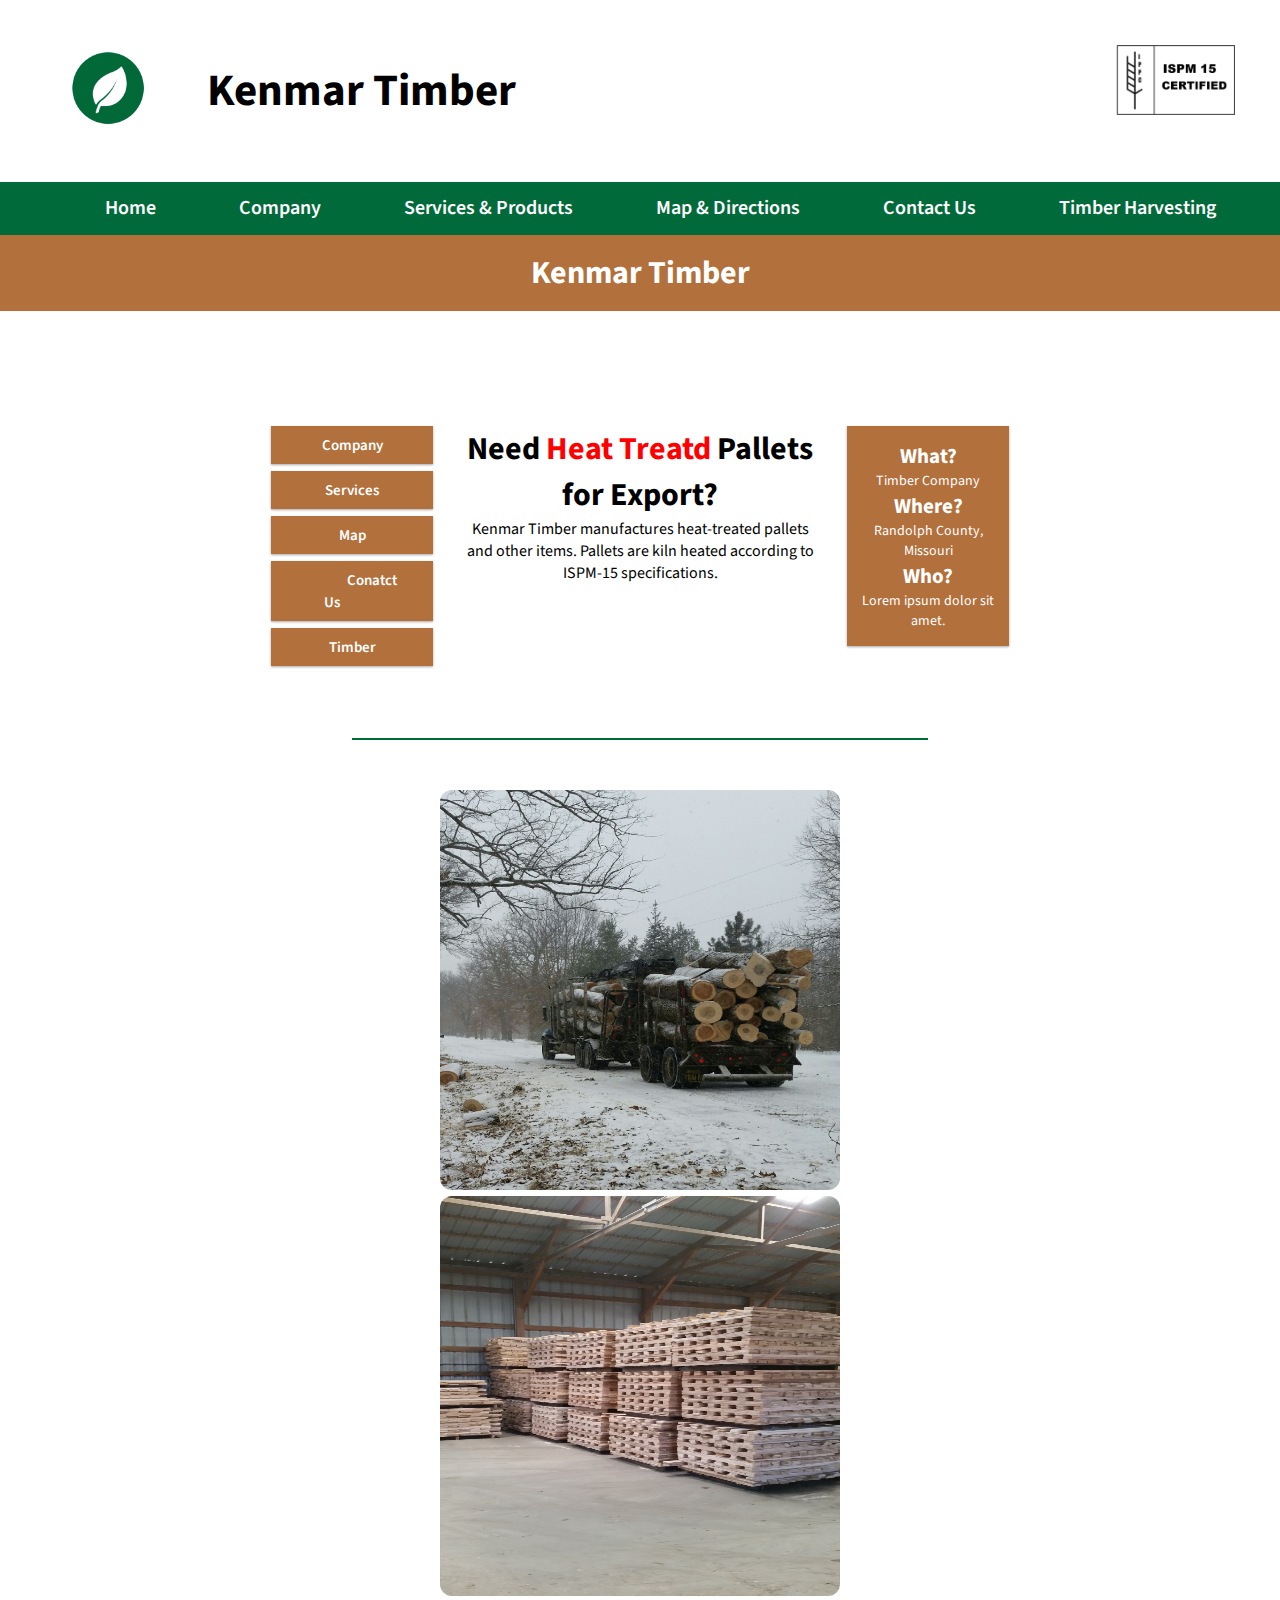
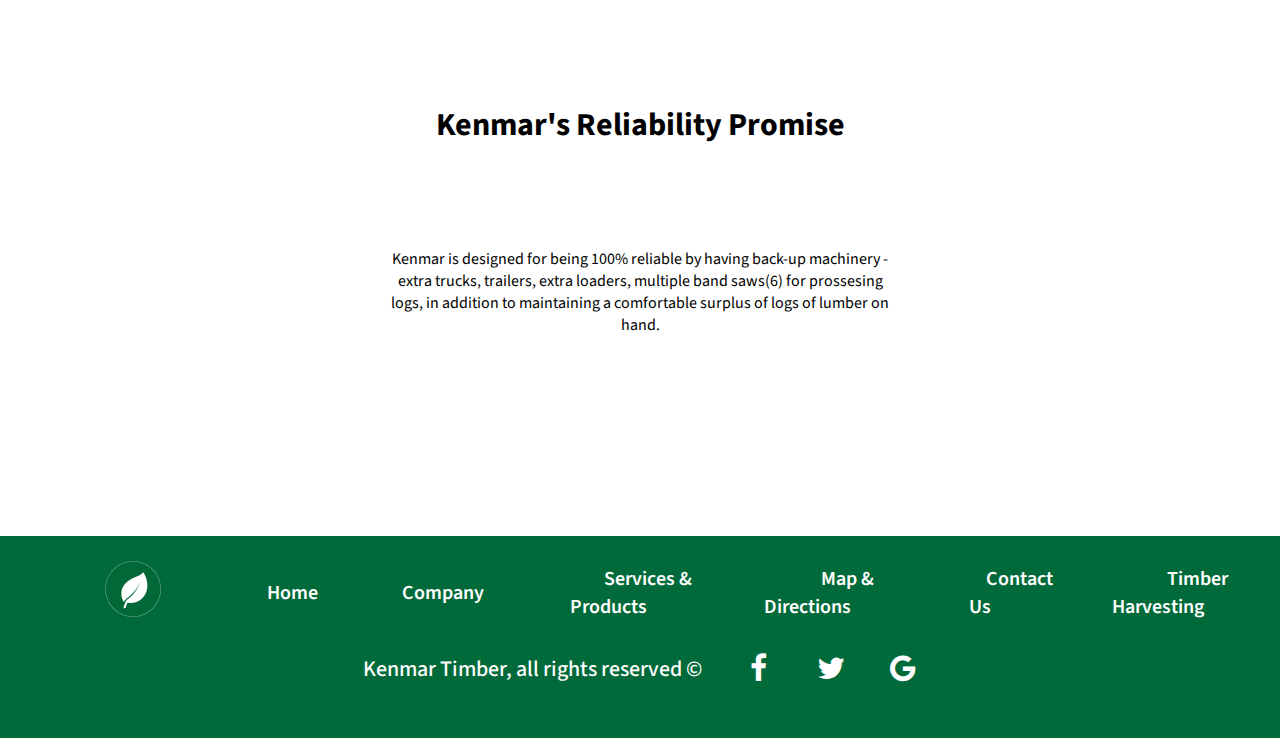
<file: index.html>
<!DOCTYPE html>
<html>
  <head>
    <title>Kenmar Timber</title>
    <meta name="viewport" content="width=device-width, initial-scale=1">
    <link href="https://fonts.googleapis.com/css?family=Source+Sans+Pro:400,600,700" rel="stylesheet">
    <link rel="stylesheet" href="https://cdnjs.cloudflare.com/ajax/libs/font-awesome/4.7.0/css/font-awesome.min.css">
    <link rel="stylesheet" href="css/style.css">
    <meta name="resource-type" content="document">
  <meta name="generator" content="Sausage Software HotDog Professional 6">
  <meta http-equiv="author" content="MLH Graphics">
  <meta http-equiv="description" content="Kenmar Timber manufactures heat-treated pallets and other items. Pallets are kiln heated according to ispm-15 specifications ">
  <meta http-equiv="keywords" content="pallets, timber, heat treat, ispm-15, export logging, lumber, dunnage, manufacturing, crates boxex, kiln, timber, missouri, pallets, timber, heat treat, ispm-15, export logging, lumber, dunnage, manufacturing, crates boxex, kiln, timber, missouri, Kenmar Timber">
  <meta http-equiv="distribution" content="Global">
  </head>
  <body>
    <div class="box" id="boxFTW">
      <div class="b b1"></div>
      <div class="b b2"></div>
      <div class="b b3"></div>
      <div class="b b4"></div>
    </div>
    <button onclick="topFunction()" id="myBtn" title="Go to top">Top</button>
    <div class="nav">
      <div class="top-bar">
        <table>
          <tr>
            <td><img id="leaf" src="images/leaf.png" alt="leaf"></td>
            <td><h1 id="kenmar123">Kenmar Timber</h1></td>
            <td><img id="ispm" src="images/ispm.jpg" alt=""></td>
          </tr>
        </table>
      </div>
      <ul>
        <li><a href="index.html">Home</a></li>
        <li><a href="company.html">Company</a></li>
        <li><a href="services.html">Services & Products</a></li>
        <li><a href="map.html">Map & Directions</a></li>
        <li><a href="contact.html">Contact Us</a></li>
        <li><a href="timber.html">Timber Harvesting</a></li>
      </ul>
    </div>
        <div class="header1">
         <h1>Kenmar Timber</h1>
        </div>
        <div class="center-10">
     <div class="spacer" id="a100px"></div>
     <div class="row">
       <div class="col-3 menu">
         <ul>
           <li><a href="company.html" style="text-decoration:none;color:#fff;font-size:15px;">Company</a></li>
           <li><a href="services.html" style="text-decoration:none;color:#fff;font-size:15px;">Services</a></li>
           <li><a href="map.html" style="text-decoration:none;color:#fff;font-size:15px;">Map</a></li>
           <li><a href="contact.html" style="text-decoration:none;color:#fff;font-size:15px;">Conatct Us</a></li>
           <li><a href="timber.html" style="text-decoration:none;color:#fff;font-size:15px;">Timber</a></li>
         </ul>
        </div>
       <div class="col-6">
         <h1><a style="text-decoration:none; color:#000;" href="services.html">Need <span style="color:red">Heat Treatd</span> Pallets for Export?</a></h1>
         <p>Kenmar Timber manufactures heat-treated pallets and other items. Pallets are kiln heated according to ISPM-15 specifications.</p>
       </div>
       <div class="col-3 right">
        <div class="aside">
           <h2>What?</h2>
           <p>Timber Company</p>
           <h2>Where?</h2>
           <p>Randolph County, Missouri</p>
           <h2>Who?</h2>
           <p>Lorem ipsum dolor sit amet.</p>
        </div>
       </div>
     </div>
     <div class="spacer" id="a50px"></div>
     <div class="green-line"></div>
     <div class="spacer" id="a50px"></div>
     <img style="height:400px;width:400px;border-radius:3%;" src="images/G4.JPG" alt="truck">
          <img style="height:400px;width:400px;border-radius:3%;"src="images/20150126_155412.jpg" alt="pallets">
   </div>
     <div class="center">
       <div class="spacer" id="100px"></div>
       <h1>Kenmar's Reliability Promise</h1>
       <div class="spacer" id="100px"></div>
       <center><p style="width:500px">Kenmar is designed for being 100% reliable by having back-up machinery - extra trucks, trailers, extra loaders, multiple band saws(6) for prossesing
         logs, in addition to maintaining a comfortable surplus of logs of lumber on hand.<p></center>
     </div>
     <div class="spacer" id="a200px"></div>
     <div class="footer" id="footer">
       <ul>
        <table>
         <tr>
         <td><li><a href="index.html"><img width="100px" height="100px" src="images/leaf.png" alt="leaf"></a></li></td>
         <td><li><a href="index.html">Home</a></li></td>
         <td><li><a href="company.html">Company</a></li></td>
         <td><li><a href="services.html">Services & Products</a></li></td>
         <td><li><a href="map.html">Map & Directions</a></li></td>
         <td><li><a href="contact.html">Contact Us</a></li></td>
         <td><li><a href="timber.html">Timber Harvesting</a></li></td>
         </tr>
        </table>
       </ul>
       <center><table class="social-icons">
         <tr>
          <td><h1 class="footer-text">Kenmar Timber, all rights reserved ©</h1></td>
          <td><a href="#" class="fa fa-facebook"></a></td>
          <td><a href="#" class="fa fa-twitter"></a></td>
          <td><a href="#" class="fa fa-google"></a></td>
         </tr>
      </table></center>
      <div class="spacer" id="a50px"></div>
     </div>
    <script src="js/main.js"></script>
  </body>
</html>
</file>
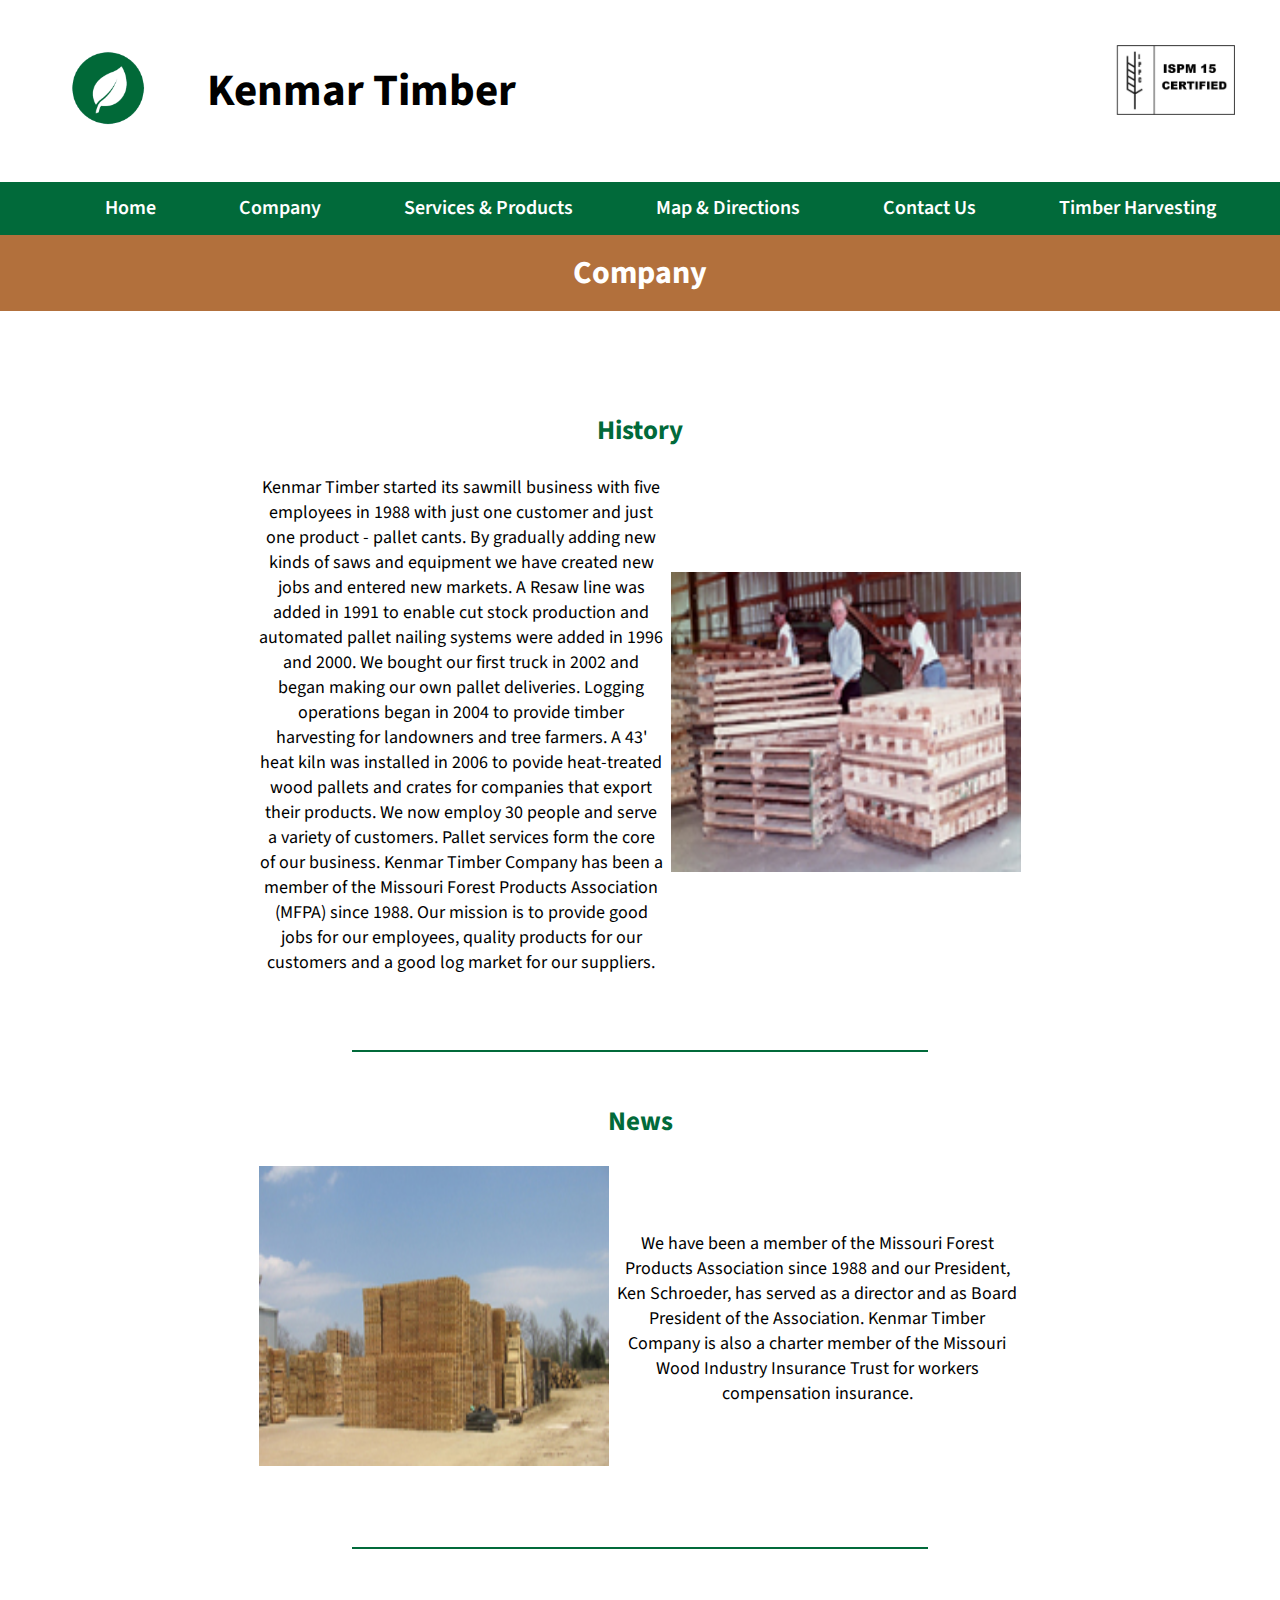
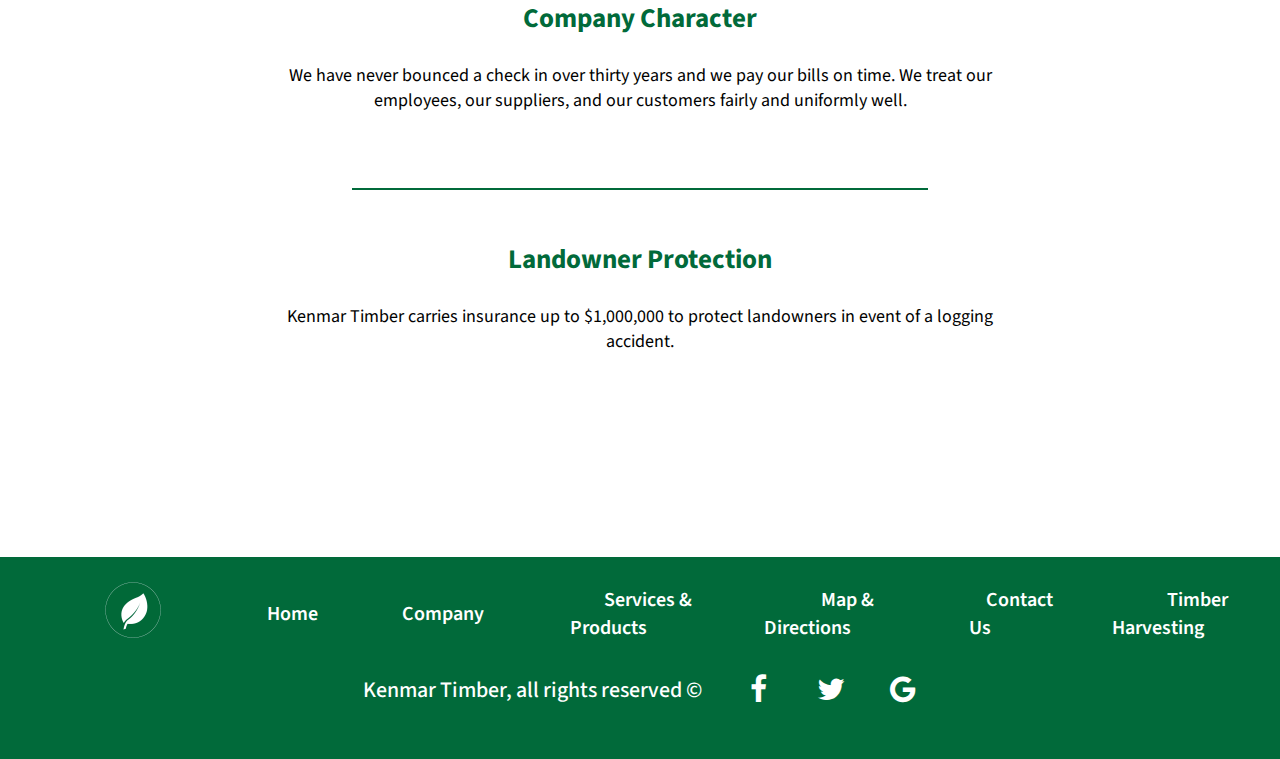
<file: company.html>
<!DOCTYPE html>
<html>
  <head>
    <title>Kenmar Timber</title>
    <link href="https://fonts.googleapis.com/css?family=Source+Sans+Pro:400,600,700" rel="stylesheet">
    <link rel="stylesheet" href="https://cdnjs.cloudflare.com/ajax/libs/font-awesome/4.7.0/css/font-awesome.min.css">
    <link rel="stylesheet" href="css/style.css">
  </head>
  <body>
    <div class="box" id="boxFTW">
      <div class="b b1"></div>
      <div class="b b2"></div>
      <div class="b b3"></div>
      <div class="b b4"></div>
    </div>
    <button onclick="topFunction()" id="myBtn" title="Go to top">Top</button>
    <div class="nav">
      <div class="top-bar">
        <table>
          <tr>
            <td><img id="leaf" src="images/leaf.png" alt="man"></td>
            <td><h1 id="kenmar123">Kenmar Timber</h1></td>
            <td><img id="ispm" src="images/ispm.jpg" alt=""></td>
          </tr>
        </table>
      </div>
      <ul>
        <li><a href="index.html">Home</a></li>
        <li><a href="company.html">Company</a></li>
        <li><a href="services.html">Services & Products</a></li>
        <li><a href="map.html">Map & Directions</a></li>
        <li><a href="contact.html">Contact Us</a></li>
        <li><a href="timber.html">Timber Harvesting</a></li>
      </ul>
    </div>
      <div class="header1">
       <h1>Company</h1>
      </div>
    <div class="spacer" id="a100px"></div>
    <div class="center-10">
    <div class="tables">
     <h1 class="header">History</h1>
     <br>
      <table>
        <tr>
          <td><p id="lorem">
            Kenmar Timber started its sawmill business with five employees in 1988 with just one customer and just one product - pallet cants. By gradually adding new kinds of saws and equipment we have created new jobs and entered new markets. A Resaw line was added in 1991 to enable cut stock production and automated pallet nailing systems were added in 1996 and 2000. We bought our first truck in 2002 and began making our own pallet deliveries. Logging operations began in 2004 to provide timber harvesting for landowners and tree farmers. A 43' heat kiln was installed in 2006 to povide heat-treated wood pallets and crates for companies that export their products. We now employ 30 people and serve a variety of customers. Pallet services form the core of our business.
            Kenmar Timber Company has been a member of the Missouri Forest Products Association (MFPA) since 1988. Our mission is to provide good jobs for our employees, quality products for our customers and a good log market for our suppliers.
          </p></td>
          <td>
          <td><img src="images/G8.jpg" alt="Forest" class="side-img"></td>
        </tr>
      </table>
      <br>
      <div class="spacer" id="a50px"></div>
      <div class="green-line"></div>
      <div class="spacer" id="a50px"></div>
      <h1 class="header">News</h1>
      <br>
      <table>
        <tr>
          <td><img src="images/G9.jpg" alt="Forest" class="side-img"></td>
          <td><p id="lorem">
            We have been a member of the Missouri Forest Products Association since 1988 and our President, Ken Schroeder, has served as a director and as Board President of the Association. Kenmar Timber Company is also a charter member of the Missouri Wood Industry Insurance Trust for workers compensation insurance.
          </p></td>
        </tr>
      </table>
      <br>
      <div class="spacer" id="a50px"></div>
      <div class="green-line"></div>
      <div class="spacer" id="a50px"></div>
      <h1 class="header">Company Character</h1>
      <br>
      <table>
        <tr>
          <td>
            <p id="lorem">We have never bounced a check in over thirty years and we pay our bills on time. We treat our employees, our suppliers, and our customers
              fairly and uniformly well.</p>
          </td>
        </tr>
      </table>
      <br>
      <div class="spacer" id="a50px"></div>
      <div class="green-line"></div>
      <div class="spacer" id="a50px"></div>
      <h1 class="header">Landowner Protection</h1>
      <br>
      <table>
        <tr>
          <td>
            <center><p id="lorem">Kenmar Timber carries insurance up to $1,000,000 to protect landowners in event of a logging accident.</p></center>
          </td>
        </tr>
      </table>
    </div>
  </div>
    <div class="spacer" id="a200px"></div>
    <div class="footer" id="footer">
      <ul>
       <table>
        <tr>
        <td><li><a href="index.html"><img width="100px" height="100px" src="images/leaf.png" alt="leaf"></a></li></td>
        <td><li><a href="index.html">Home</a></li></td>
        <td><li><a href="company.html">Company</a></li></td>
        <td><li><a href="services.html">Services & Products</a></li></td>
        <td><li><a href="map.html">Map & Directions</a></li></td>
        <td><li><a href="contact.html">Contact Us</a></li></td>
        <td><li><a href="timber.html">Timber Harvesting</a></li></td>
        </tr>
       </table>
      </ul>
      <center><table class="social-icons">
        <tr>
         <td><h1 class="footer-text">Kenmar Timber, all rights reserved ©</h1></td>
         <td><a href="#" class="fa fa-facebook"></a></td>
         <td><a href="#" class="fa fa-twitter"></a></td>
         <td><a href="#" class="fa fa-google"></a></td>
        </tr>
     </table></center>
     <div class="spacer" id="a50px"></div>
    </div>
        <script src="js/main.js"></script>
  </body>
</html>
</file>
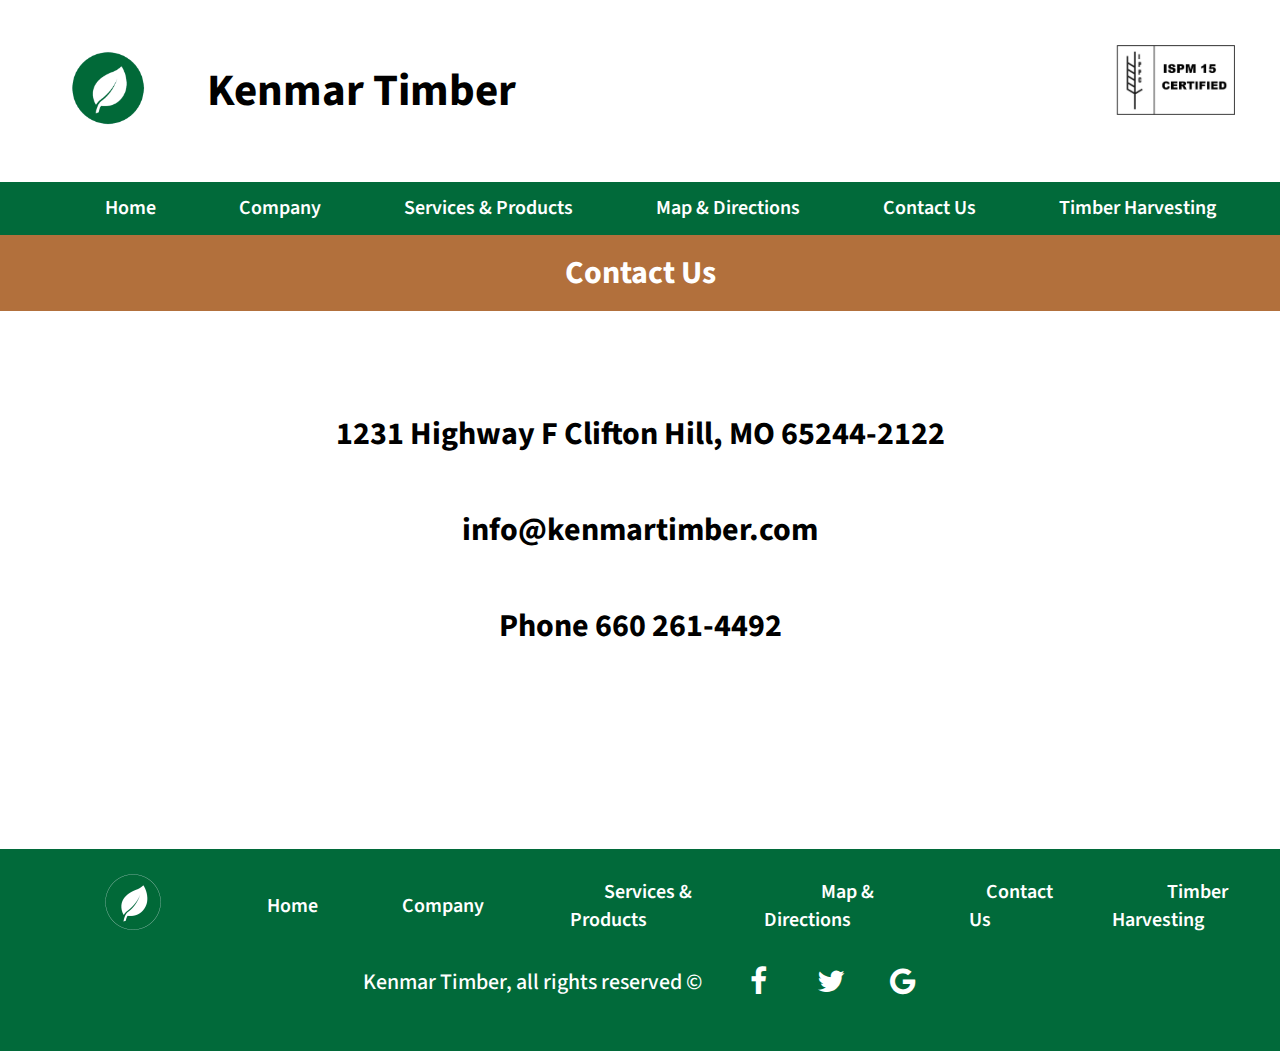
<file: contact.html>
<!DOCTYPE html>
<html>
  <head>
    <title>Kenmar Timber</title>
    <link href="https://fonts.googleapis.com/css?family=Source+Sans+Pro:400,600,700" rel="stylesheet">
    <link rel="stylesheet" href="https://cdnjs.cloudflare.com/ajax/libs/font-awesome/4.7.0/css/font-awesome.min.css">
    <link rel="stylesheet" href="css/style.css">
  </head>
  <body>
    <div class="box" id="boxFTW">
      <div class="b b1"></div>
      <div class="b b2"></div>
      <div class="b b3"></div>
      <div class="b b4"></div>
    </div>
    <button onclick="topFunction()" id="myBtn" title="Go to top">Top</button>
    <div class="nav">
      <div class="top-bar">
        <table>
          <tr>
            <td><img id="leaf" src="images/leaf.png" alt="man"></td>
            <td><h1 id="kenmar123">Kenmar Timber</h1></td>
            <td><img id="ispm" src="images/ispm.jpg" alt=""></td>
          </tr>
        </table>
      </div>
      <ul>
        <li><a href="index.html">Home</a></li>
        <li><a href="company.html">Company</a></li>
        <li><a href="services.html">Services & Products</a></li>
        <li><a href="map.html">Map & Directions</a></li>
        <li><a href="contact.html">Contact Us</a></li>
        <li><a href="timber.html">Timber Harvesting</a></li>
      </ul>
    </div>
      <div class="header1">
       <h1>Contact Us</h1>
      </div>
      <div class="center-10">
    <div class="spacer" id="a50px"></div>
      </div>
    <div class="tables">
        <div class="spacer" id="a50px"></div>
        <h1 class="mail">1231 Highway F Clifton Hill, MO 65244-2122</h1>
        <div class="spacer" id="a50px"></div>
        <h1 class="mail"><a href="mailto:info@kenmartimber.com">info@kenmartimber.com</a></h1>
        <div class="spacer" id="a50px"></div>
        <h1 class="mail">Phone 660 261-4492</h1>
    </div>
    <div class="spacer" id="a200px"></div>
    <div class="footer" id="footer">
      <ul>
       <table>
        <tr>
        <td><li><a href="index.html"><img width="100px" height="100px" src="images/leaf.png" alt="leaf"></a></li></td>
        <td><li><a href="index.html">Home</a></li></td>
        <td><li><a href="company.html">Company</a></li></td>
        <td><li><a href="services.html">Services & Products</a></li></td>
        <td><li><a href="map.html">Map & Directions</a></li></td>
        <td><li><a href="contact.html">Contact Us</a></li></td>
        <td><li><a href="timber.html">Timber Harvesting</a></li></td>
        </tr>
       </table>
      </ul>
      <center><table class="social-icons">
        <tr>
         <td><h1 class="footer-text">Kenmar Timber, all rights reserved ©</h1></td>
         <td><a href="#" class="fa fa-facebook"></a></td>
         <td><a href="#" class="fa fa-twitter"></a></td>
         <td><a href="#" class="fa fa-google"></a></td>
        </tr>
     </table></center>
     <div class="spacer" id="a50px"></div>
    </div>
        <script src="js/main.js"></script>
  </body>
</html>
</file>
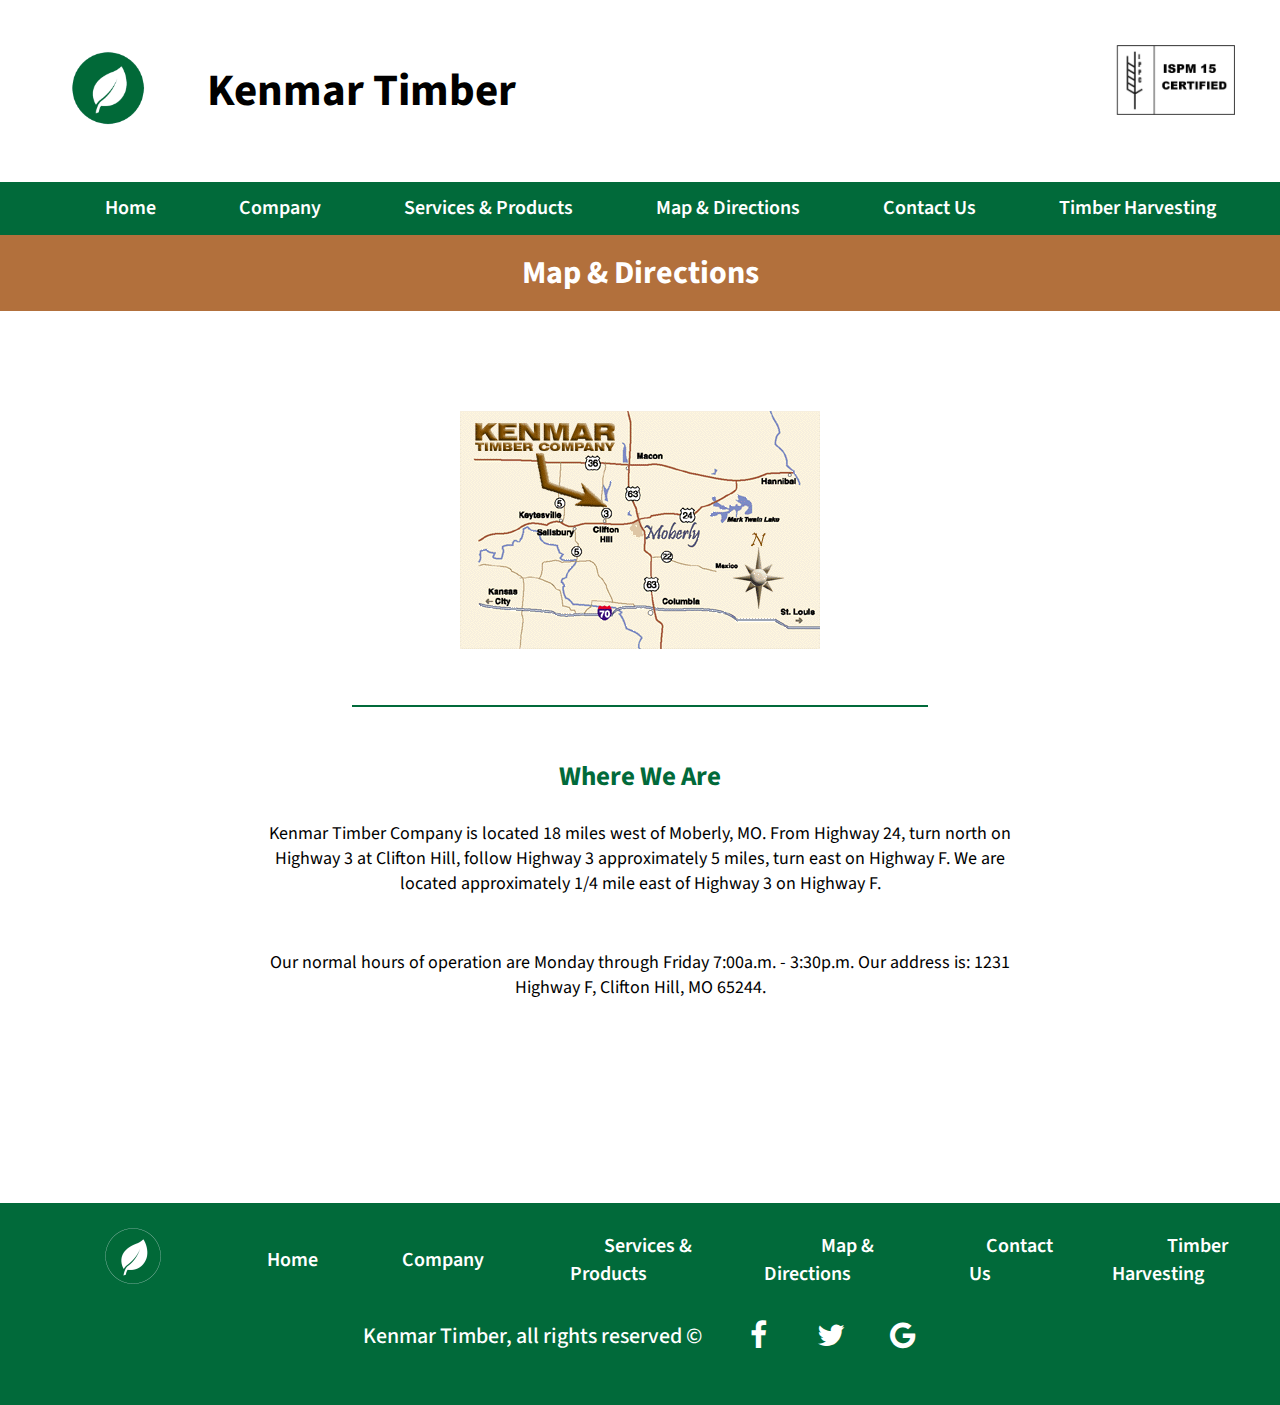
<file: map.html>
<!DOCTYPE html>
<html>
  <head>
    <title>Kenmar Timber</title>
    <link href="https://fonts.googleapis.com/css?family=Source+Sans+Pro:400,600,700" rel="stylesheet">
    <link rel="stylesheet" href="https://cdnjs.cloudflare.com/ajax/libs/font-awesome/4.7.0/css/font-awesome.min.css">
    <link rel="stylesheet" href="css/style.css">
  </head>
  <body>
    <div class="box" id="boxFTW">
      <div class="b b1"></div>
      <div class="b b2"></div>
      <div class="b b3"></div>
      <div class="b b4"></div>
    </div>
    <button onclick="topFunction()" id="myBtn" title="Go to top">Top</button>
    <!--//////////////////////////////////////////////
                            MENU
        //////////////////////////////////////////////-->
    <div class="nav">
      <div class="top-bar">
        <table>
          <tr>
            <td><img id="leaf" src="images/leaf.png" alt="man"></td>
            <td><h1 id="kenmar123">Kenmar Timber</h1></td>
            <td><img id="ispm" src="images/ispm.jpg" alt=""></td>
          </tr>
        </table>
      </div>
      <ul>
        <li><a href="index.html">Home</a></li>
        <li><a href="company.html">Company</a></li>
        <li><a href="services.html">Services & Products</a></li>
        <li><a href="map.html">Map & Directions</a></li>
        <li><a href="contact.html">Contact Us</a></li>
        <li><a href="timber.html">Timber Harvesting</a></li>
      </ul>
    </div>
    <!--/////////////////////////////////////
                    END MENU
        /////////////////////////////////////
      -->
      <div class="header1">
       <h1>Map & Directions</h1>
      </div>
    <div class="spacer" id="a100px"></div>
    <div class="center-10">
    <img src="images/G10.gif" alt="map">
    <div class="tables">
      <div class="spacer" id="a50px"></div>
      <div class="green-line"></div>
      <div class="spacer" id="a50px"></div>
     <h1 class="header">Where We Are</h1>
     <br>
      <table>
        <tr>
          <td>
            <p id="lorem">
              Kenmar Timber Company is located 18 miles west of Moberly, MO. From Highway 24, turn north on Highway 3 at Clifton Hill, follow Highway 3 approximately 5 miles, turn east on Highway F. We are located approximately 1/4 mile east of Highway 3 on Highway F.
            </p>
            <div class="spacer" id="a50px"></div>
          </td>
        </tr>
        <tr>
          <td><p id="lorem">
            Our normal hours of operation are Monday through Friday 7:00a.m. - 3:30p.m. Our address is: 1231 Highway F, Clifton Hill, MO 65244.
          </p></td>
        </tr>
      </table>
    </div>
  </div>
    <div class="spacer" id="a200px"></div>
    <!--//////////////////////////////
                      FOOTER
        //////////////////////////////
      -->
    <div class="footer" id="footer">
      <ul>
       <table>
        <tr>
        <td><li><a href="index.html"><img width="100px" height="100px" src="images/leaf.png" alt="leaf"></a></li></td>
        <td><li><a href="index.html">Home</a></li></td>
        <td><li><a href="company.html">Company</a></li></td>
        <td><li><a href="services.html">Services & Products</a></li></td>
        <td><li><a href="map.html">Map & Directions</a></li></td>
        <td><li><a href="contact.html">Contact Us</a></li></td>
        <td><li><a href="timber.html">Timber Harvesting</li></td>
        </tr>
       </table>
      </ul>
      <center><table class="social-icons">
        <tr>
         <td><h1 class="footer-text">Kenmar Timber, all rights reserved ©</h1></td>
         <td><a href="#" class="fa fa-facebook"></a></td>
         <td><a href="#" class="fa fa-twitter"></a></td>
         <td><a href="#" class="fa fa-google"></a></td>
        </tr>
     </table></center>
     <div class="spacer" id="a50px"></div>
    </div>
    <script src="js/main.js"></script>
  </body>
</html>
</file>
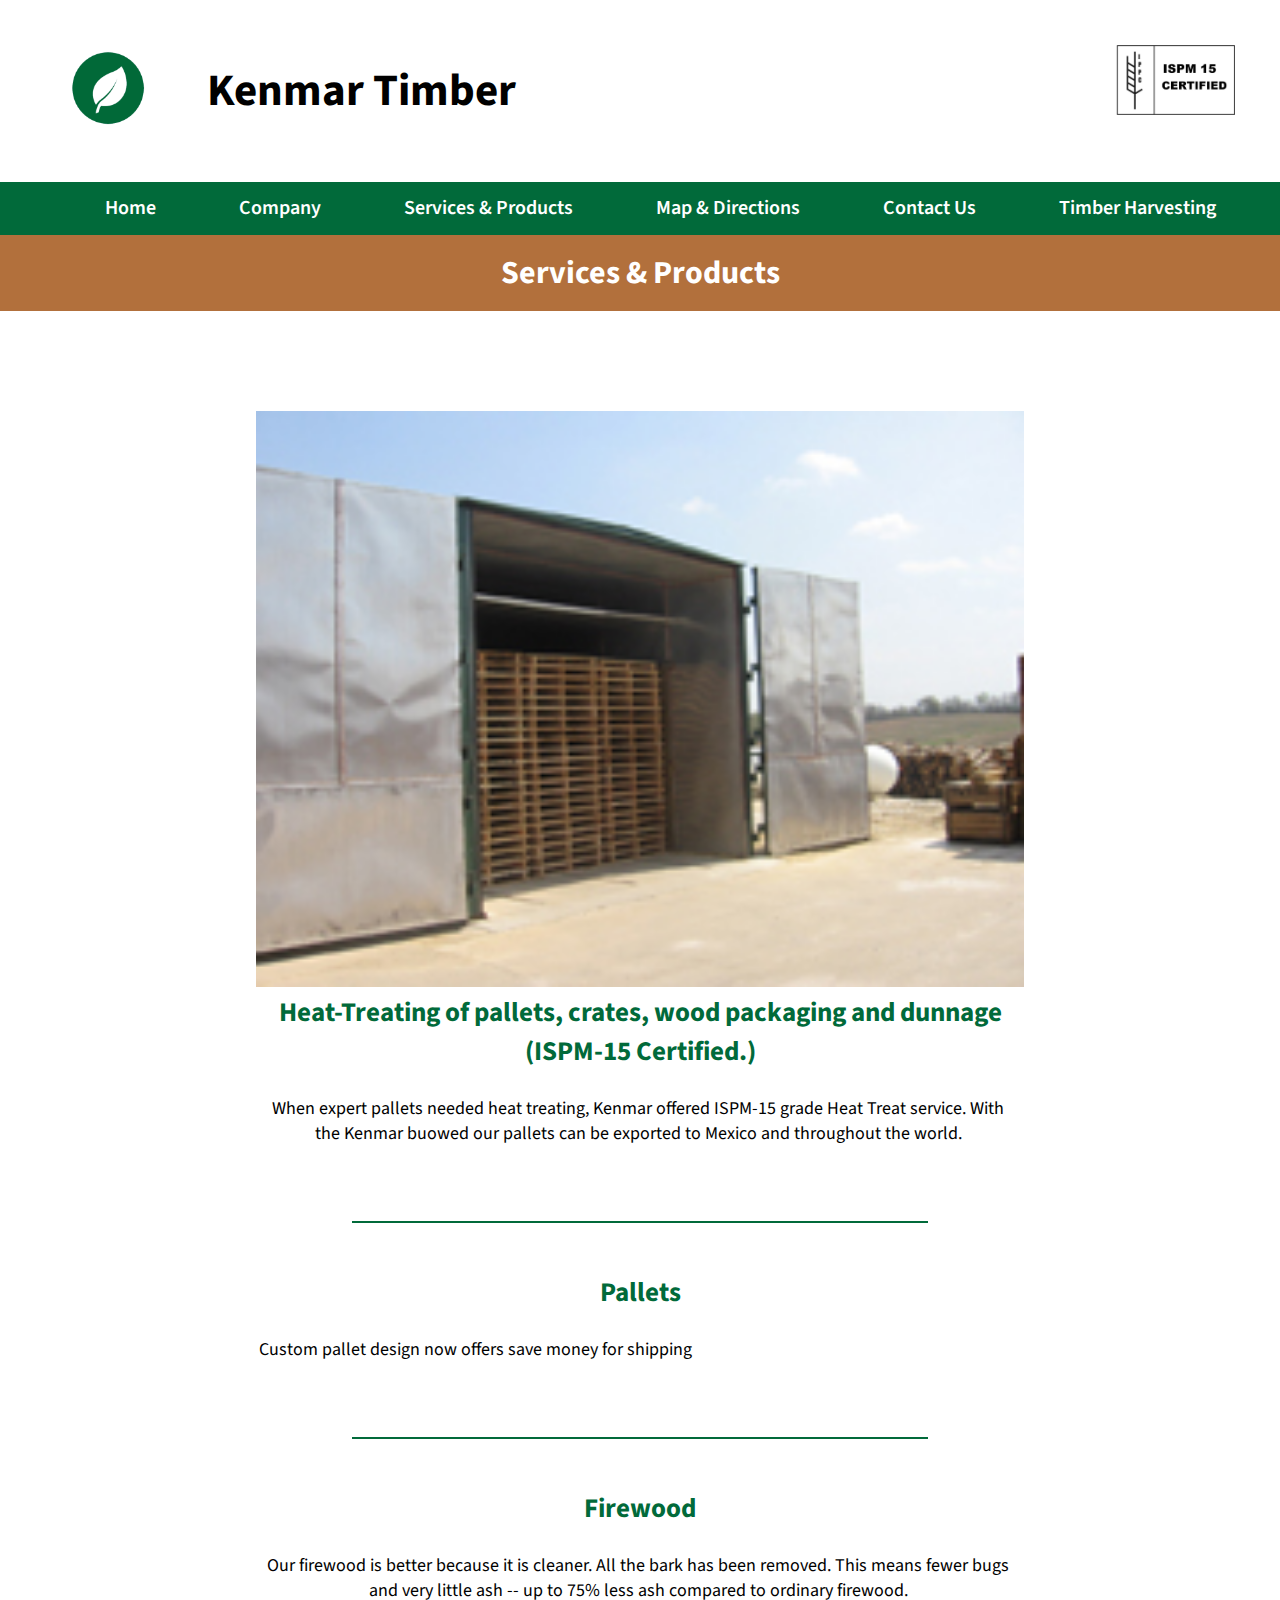
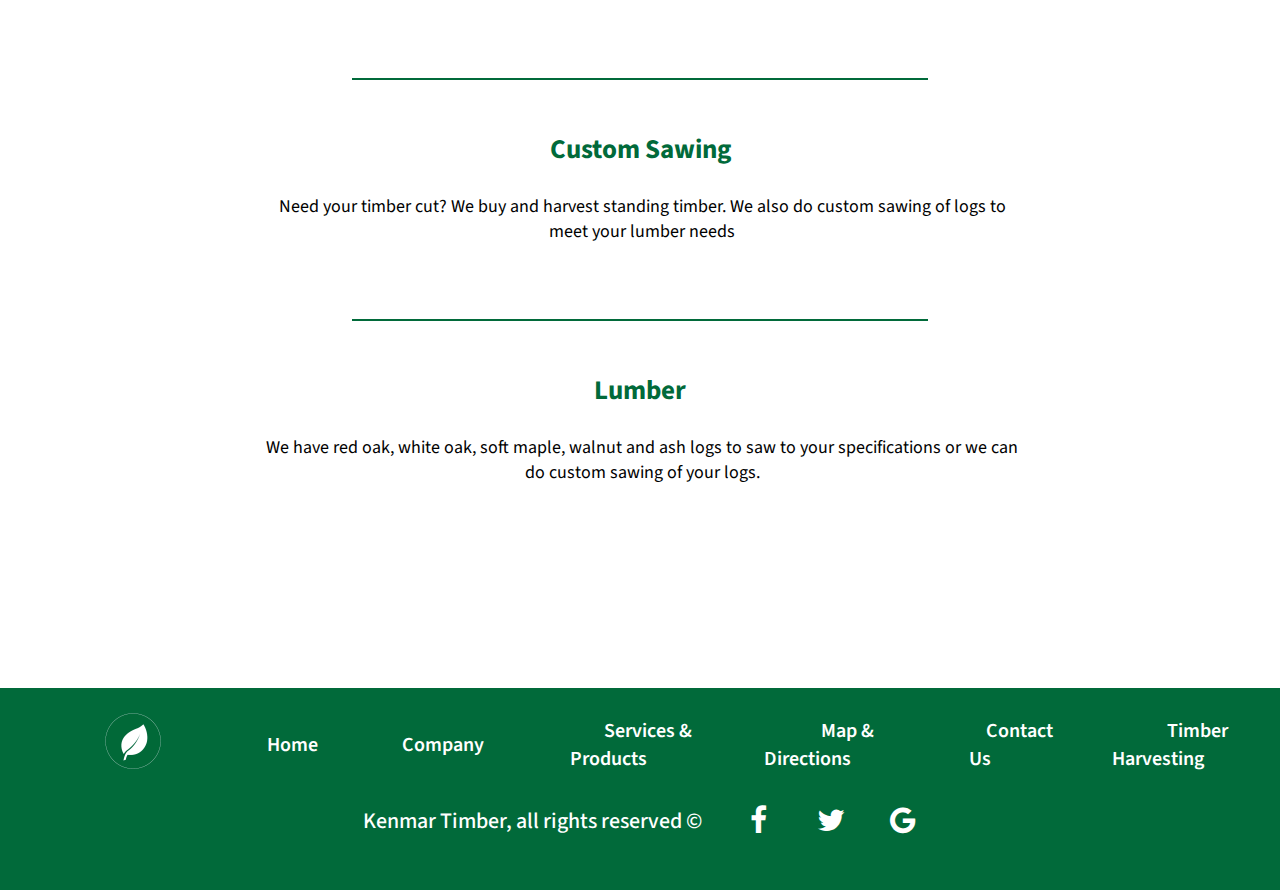
<file: services.html>
<!DOCTYPE html>
<html>
  <head>
    <title>Kenmar Timber</title>
    <link href="https://fonts.googleapis.com/css?family=Source+Sans+Pro:400,600,700" rel="stylesheet">
    <link rel="stylesheet" href="https://cdnjs.cloudflare.com/ajax/libs/font-awesome/4.7.0/css/font-awesome.min.css">
    <link rel="stylesheet" href="css/style.css">
  </head>
  <body>
    <div class="box" id="boxFTW">
      <div class="b b1"></div>
      <div class="b b2"></div>
      <div class="b b3"></div>
      <div class="b b4"></div>
    </div>
    <button onclick="topFunction()" id="myBtn" title="Go to top">Top</button>
    <div class="nav">
      <div class="top-bar">
        <table>
          <tr>
            <td><img id="leaf" src="images/leaf.png" alt="man"></td>
            <td><h1 id="kenmar123">Kenmar Timber</h1></td>
            <td><img id="ispm" src="images/ispm.jpg" alt=""></td>
          </tr>
        </table>
      </div>
      <ul>
        <li><a href="index.html">Home</a></li>
        <li><a href="company.html">Company</a></li>
        <li><a href="services.html">Services & Products</a></li>
        <li><a href="map.html">Map & Directions</a></li>
        <li><a href="contact.html">Contact Us</a></li>
        <li><a href="timber.html">Timber Harvesting</a></li>
      </ul>
    </div>
      <div class="header1">
       <h1>Services & Products</h1>
      </div>
    <div class="spacer" id="a100px"></div>
    <div class="center-10">
    <div class="row">
        <img src="images/G5.jpg" alt="Snow" style="width:100%">
    </div>
    <div class="tables">
     <h1 class="header">Heat-Treating of pallets, crates, wood packaging and dunnage (ISPM-15 Certified.)</h1>
     <br>
      <table>
        <tr>
          <td>
            <p id="lorem">When expert pallets needed heat treating, Kenmar offered ISPM-15 grade Heat Treat service. With
            the Kenmar buowed our pallets can be exported to Mexico and throughout the world.</p>
          </td>
          <td></td>
        </tr>
      </table>
      <br>
      <div class="spacer" id="a50px"></div>
      <div class="green-line"></div>
      <div class="spacer" id="a50px"></div>
      <h1 class="header">Pallets</h1>
      <br>
      <table>
        <tr>
          <Center><td><p id="lorem">
            Custom pallet design now offers save money for shipping
          </p></td><Center>
        </tr>
      </table>
      <br><div class="spacer" id="a50px"></div>
      <div class="green-line"></div>
      <div class="spacer" id="a50px"></div>
      <h1 class="header">Firewood</h1>
      <br>
      <table>
        <tr>
          <td><p id="lorem">
            Our firewood is better because it is cleaner. All the bark has been removed. This means fewer bugs and very little ash -- up to 75% less ash compared to ordinary firewood.
          </p></td>
          <td></td>
        </tr>
      </table>
      <br>
      <div class="spacer" id="a50px"></div>
      <div class="green-line"></div>
      <div class="spacer" id="a50px"></div>
      <h1 class="header">Custom Sawing </h1>
      <br>
      <table>
        <tr>
          <td></td>
          <td><p id="lorem">
            Need your timber cut? We buy and harvest standing timber. We also do custom sawing of logs to meet your lumber needs
          </p></td>
        </tr>
      </table>
      <br>
      <div class="spacer" id="a50px"></div>
      <div class="green-line"></div>
      <div class="spacer" id="a50px"></div>
      <h1 class="header">Lumber</h1>
      <br>
      <table>
        <tr>
          <td></td>
          <td><p id="lorem">
            We have red oak, white oak, soft maple, walnut and ash logs to saw to your specifications or we can do custom sawing of your logs.
          </p></td>
        </tr>
      </table>
    </div>
  </div>
    <div class="spacer" id="a200px"></div>
    <div class="footer" id="footer">
      <ul>
       <table>
        <tr>
        <td><li><a href="index.html"><img width="100px" height="100px" src="images/leaf.png" alt="leaf"></a></li></td>
        <td><li><a href="index.html">Home</a></li></td>
        <td><li><a href="company.html">Company</a></li></td>
        <td><li><a href="services.html">Services & Products</a></li></td>
        <td><li><a href="map.html">Map & Directions</a></li></td>
        <td><li><a href="contact.html">Contact Us</a></li></td>
        <td><li><a href="timber.html">Timber Harvesting</a></li></td>
        </tr>
       </table>
      </ul>
      <center><table class="social-icons">
        <tr>
         <td><h1 class="footer-text">Kenmar Timber, all rights reserved ©</h1></td>
         <td><a href="#" class="fa fa-facebook"></a></td>
         <td><a href="#" class="fa fa-twitter"></a></td>
         <td><a href="#" class="fa fa-google"></a></td>
        </tr>
     </table></center>
     <div class="spacer" id="a50px"></div>
    </div>
        <script src="js/main.js"></script>
  </body>
</html>
</file>
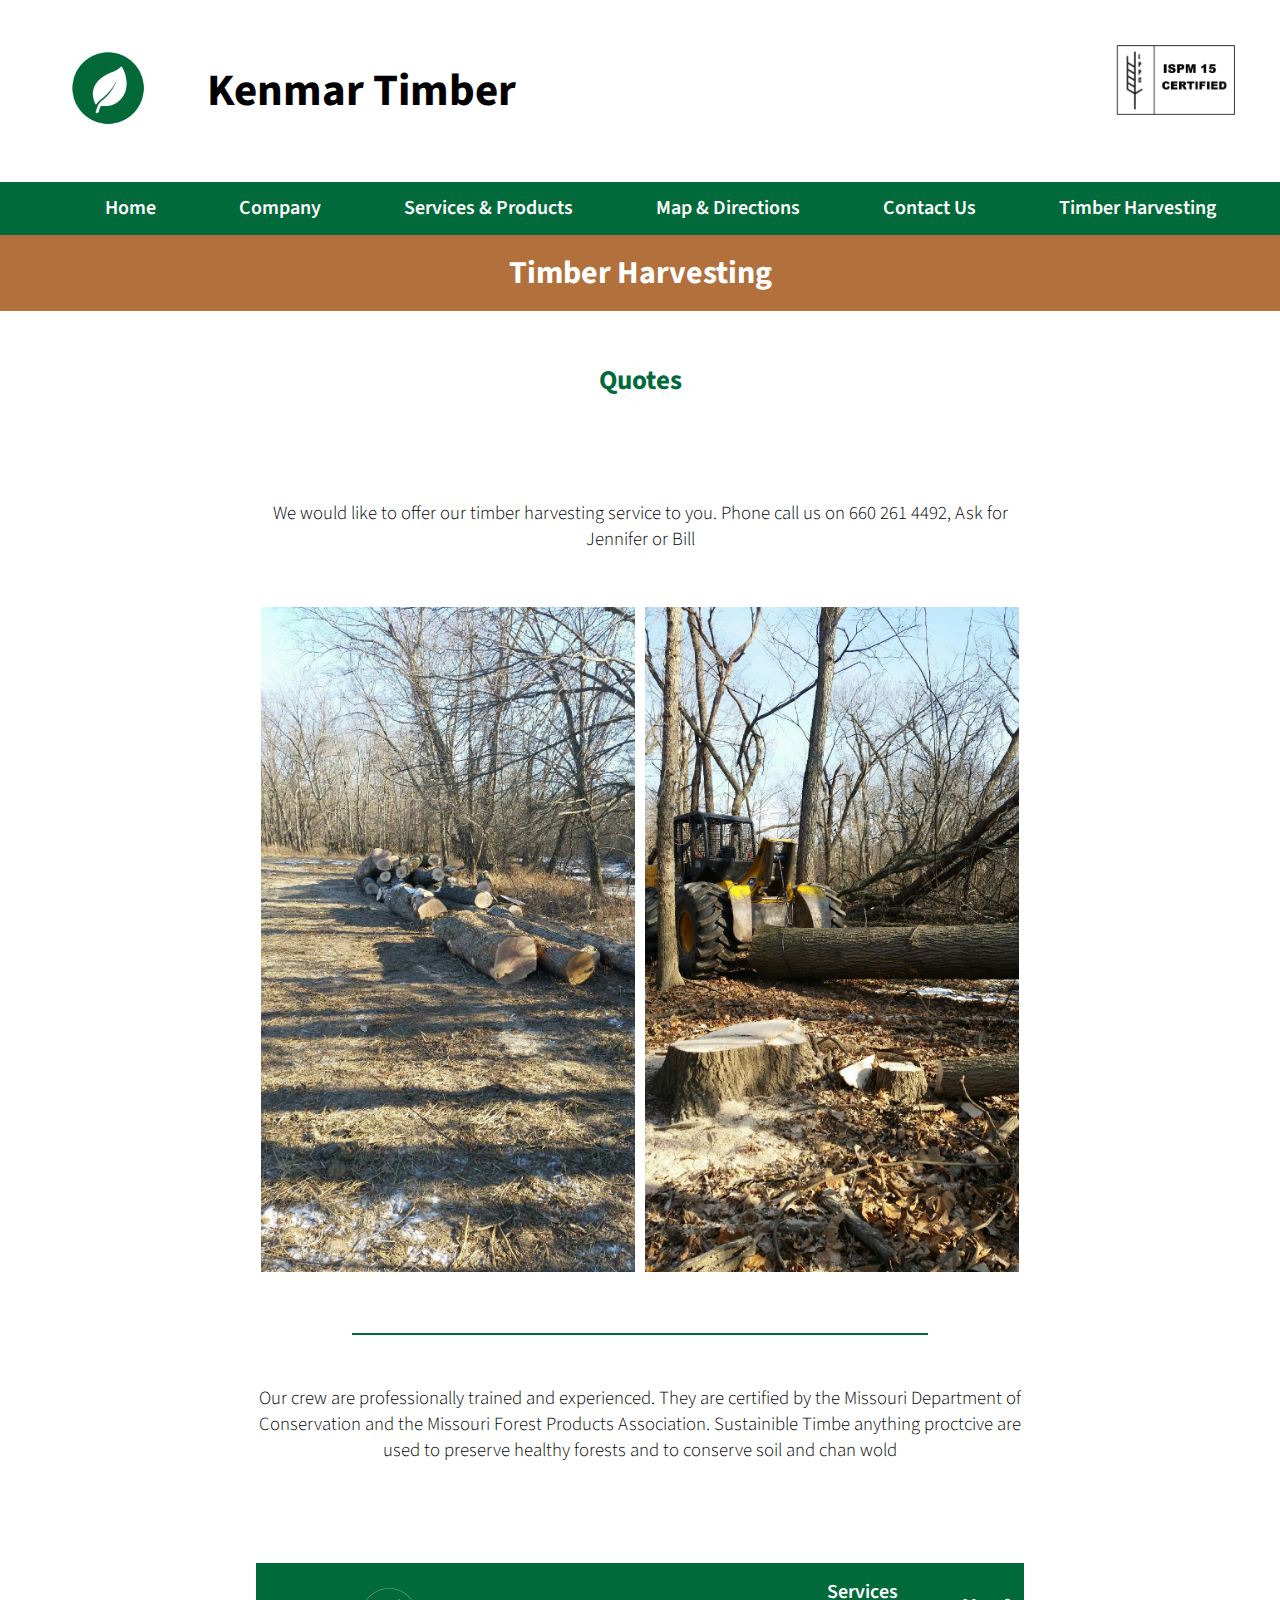
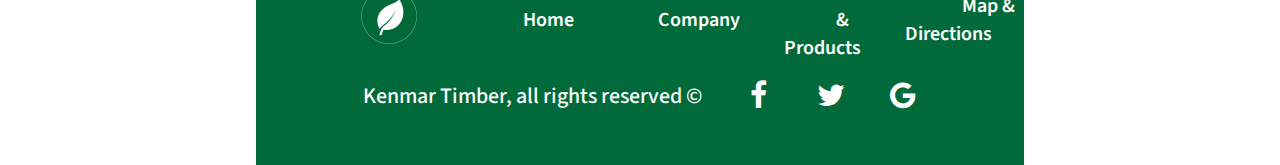
<file: timber.html>
<!DOCTYPE html>
<html>
  <head>
    <title>Kenmar Timber</title>
    <meta name="viewport" content="width=device-width, initial-scale=1">
    <link href="https://fonts.googleapis.com/css?family=Source+Sans+Pro:400,600,700" rel="stylesheet">
    <link rel="stylesheet" href="https://cdnjs.cloudflare.com/ajax/libs/font-awesome/4.7.0/css/font-awesome.min.css">
    <link rel="stylesheet" href="css/style.css">
  </head>
  <body>
    <div class="box" id="boxFTW">
      <div class="b b1"></div>
      <div class="b b2"></div>
      <div class="b b3"></div>
      <div class="b b4"></div>
    </div>
    <button onclick="topFunction()" id="myBtn" title="Go to top">Top</button>
    <div class="nav">
      <div class="top-bar">
        <table>
          <tr>
            <td><img id="leaf" src="images/leaf.png" alt="leaf"></td>
            <td><h1 id="kenmar123">Kenmar Timber</h1></td>
            <td><img id="ispm" src="images/ispm.jpg" alt=""></td>
          </tr>
        </table>
      </div>
      <ul>
        <li><a href="index.html">Home</a></li>
        <li><a href="company.html">Company</a></li>
        <li><a href="services.html">Services & Products</a></li>
        <li><a href="map.html">Map & Directions</a></li>
        <li><a href="contact.html">Contact Us</a></li>
        <li><a href="timber.html">Timber Harvesting</a></li>
      </ul>
    </div>
      <div class="header1">
       <h1>Timber Harvesting</h1>
      </div>
      <div class="spacer" id="a50px"></div>
      <div class="center-10">
      <h1 class="header">Quotes</h1>
        <div class="spacer" id="50px"></div>
      <h3 style="font-weight:300;">We would like to offer our timber harvesting service to you. Phone call us on 
        660 261 4492, Ask for Jennifer or Bill</h3>  
      <div class="spacer" id="a50px"></div>
      <div class="row">
        <div class="column">
          <img src="images/G1.JPG" alt="Snow" style="width:100%">
        </div>
        <div class="column">
          <img src="images/G2.JPG" alt="Forest" style="width:100%">
        </div>
     </div>
     <div class="spacer" id="a50px"></div>
     <div class="green-line"></div>
     <div class="spacer" id="a50px"></div>
     <h3 style="font-weight:300;">Our crew are professionally trained and experienced. They are certified by the Missouri Department of Conservation 
      and the Missouri Forest Products Association. Sustainible Timbe anything proctcive are used to preserve healthy forests and to conserve 
      soil and chan wold</h3>
    <div class="spacer" id="a100px"></div>
     <div class="footer" id="footer">
       <ul>
        <table>
         <tr>
         <td><li><a href="index.html"><img width="100px" height="100px" src="images/leaf.png" alt="leaf"></a></li></td>
         <td><li><a href="index.html">Home</a></li></td>
         <td><li><a href="company.html">Company</a></li></td>
         <td><li><a href="services.html">Services & Products</a></li></td>
         <td><li><a href="map.html">Map & Directions</a></li></td>
         <td><li><a href="contact.html">Contact Us</a></li></td>
         <td><li><a href="timber.html">Timber Harvesting</a></li></td>
         </tr>
        </table>
       </ul>
       <center><table class="social-icons">
         <tr>
          <td><h1 class="footer-text">Kenmar Timber, all rights reserved ©</h1></td>
          <td><a href="#" class="fa fa-facebook"></a></td>
          <td><a href="#" class="fa fa-twitter"></a></td>
          <td><a href="#" class="fa fa-google"></a></td>
         </tr>
      </table></center>
      <div class="spacer" id="a50px"></div>
     </div>
         <script src="js/main.js"></script>
  </body>
</html>
</file>
<file: css/style.css>
*{
  font-family: 'Source Sans Pro', sans-serif;
  margin:0;
}

html{
  width:100%;
}

h1#kenmar123{
  font-size:45px;
  padding-right:0;
  padding-left:20px;
  padding-top:20px;
  padding-bottom:20px;
}

h1.mail a{
  color:#000;
  text-decoration:none;
}

h1.mail a:hover{
  color:#016a3a;
  text-decoration:none;
}

a#discovery{
  color:#016a3a;
  text-decoration:none;
}

a#discovery:hover{
  color:#555;
}

img#leaf{
  width:150px;
  height:150px;
  padding:10px;
}

img.side-img{
  width:350px;
  height:300px;
}

img.peeps{
  max-width:100%;
  height:auto;
}

img#ispm{
  position:absolute;
  right:30px;
  top:30px;
  padding:15px;
  width:150px;
  height:100px;
}

img#img{
  width:100%;
}

img#tractor{
  height:600px;
  width:500px;
}

h1.header{
  font-weight:700;
  font-size:27px;
  color:#016a3a;
}

p#lorem{
  font-weight:400;
  font-size:18px;
}

 ul{
   text-align:center;
 }

 ul.2-side-by-side{
   text-align:center;
 }

 ul.2-side-by-side{
   display:inline-block;
 }

.column {
    float: left;
    width: 33.33%;
    padding: 5px;
}

/* Clearfix (clear floats) */
.row::after {
    content: "";
    clear: both;
    display: table;
}

 div.nav ul li{
   margin-bottom:1%;
   margin-top:1%;
   display:inline-block
 }

 ul li a{
   text-decoration:none;
   padding-right:40px;
   padding-left:40px;
   color:#fff;
   font-size:20px;
   font-weight:600;
 }

 .column {
    float: left;
    width: 50%;
    padding: 5px;
}

/* Clearfix (clear floats) */
.row::after {
    content: "";
    clear: both;
    display: table;
}

 div.img-content{
   display:inline-block;
 }

 div.nav{
   width:100%;
   background-color:#016a3a;
 }

 div.top-bar{
    background-color:#fff;
    padding: 10px 30px;
    padding-top: 10px;
    padding-right: 30px;
    padding-bottom: 10px;
    padding-left: 30px;
    width:100%;
  }

  div.tables{
    text-align:center;
  }

  div.spacer#a50px{
    height:50px;
    width:100%;
  }

  div.spacer#a100px {
    height:100px;
    width:100%;
  }

  div.spacer#a150px{
    height:150px;
    width:100%;
  }

  div.spacer#a200px {
    height:200px;
    width:100%;
  }

  div.spacer#a250px{
    height:250px;
    width:100%;
  }

  div.spacer#a300px{
    height:350px;
    width:100%;
  }

  div.spacer#a350px{
    height:350px;
    width:100%;
  }

  div.spacer#a400px{
    height:400px;
    width:100%;
  }

  div.spacer#a450px{
    height:450px;
    width:100%;
  }

  div.spacer#a500px{
    height:500px;
    width:100%;
  }

  div.footer{
    text-align:center;
    width:100%;
    background-color:#016a3a;
    position:relative;
    left:0;
    bottom:0;
  }

  div.footer ul{
    text-align:center;
  }

  div.footer ul li{
    display:inline-block
  }

  div.footer ul li a{
    text-decoration:none;
    padding-right:40px;
    padding-left:40px;
    color:#fff;
    font-size:20px;
    font-weight:600;
  }


   div.footer-bar{
    background-color:#016a3a;
    padding: 10px 30px;
    padding-top: 10px;
    padding-right: 30px;
    padding-bottom: 10px;
    padding-left: 30px;
  }

  div.container#img{
    text-align:center;
  }

  div.center{
    text-align:center;
  }

  div.center-10{
    text-align:center;
    margin-right:20%;
    margin-left:20%;
  }

  div.green-line{
    width:75%;
    height:2px;
    margin:auto;
    background-color:#016a3a;
    border-radius:5%;
  }

   h1.footer-text{
    color:#fff;
    font-size:22px;
    font-weight:500;
  }

   .fa {
     padding:auto;
    font-size: 30px;
    width: 50px;
    text-align: center;
    text-decoration: none;
    margin: auto;
  }

   .fa:hover {
    opacity: 0.7;
  }

   .fa-facebook {
    color: #fff;
    width:30px;
    height:30px;
    margin:auto;
    padding:auto;
  }

   .fa-twitter {
    color:#fff;
    width:30px;
    height:30px;
    margin:auto;
    padding:auto;
  }

   .fa-google {
    color:#fff;
    width:30px;
    height:30px;
    margin:auto;
    padding:auto;
  }

  #myBtn {
  display: none;
  position: fixed;
  bottom: 20px;
  right: 30px;
  z-index: 99;
  font-size: 18px;
  border: none;
  outline: none;
  background-color: #00af5e;
  color: white;
  cursor: pointer;
  padding: 15px;
  border-radius: 4px;
}

  #myBtn:hover {
  background-color: #555;
}

   table.social-icons tr td{
    padding-right:20px;
    padding-left:20px;
  }

  * {
    box-sizing: border-box;
}
.row::after {
    content: "";
    clear: both;
    display: block;
}
[class*="col-"] {
    float: left;
    padding: 15px;
}
html {
    font-family: "Lucida Sans", sans-serif;
}
.header1 {
    background-color: #B2703C;
    color: #ffffff;
    padding: 15px;
    text-align:center;
}
.menu ul {
    list-style-type: none;
    margin: 0;
    padding: 0;
}
.menu li {
    padding: 8px;
    margin-bottom: 7px;
    background-color: #B2703C;
    color: #ffffff;
    box-shadow: 0 1px 3px rgba(0,0,0,0.12), 0 1px 2px rgba(0,0,0,0.24);
}
.menu li:hover {
    background-color: #016a3a;
}
.aside {
    background-color: #B2703C;
    padding: 15px;
    color: #ffffff;
    text-align: center;
    font-size: 14px;
    box-shadow: 0 1px 3px rgba(0,0,0,0.12), 0 1px 2px rgba(0,0,0,0.24);
}
/* For desktop: */
.col-1 {width: 8.33%;}
.col-2 {width: 16.66%;}
.col-3 {width: 25%;}
.col-4 {width: 33.33%;}
.col-5 {width: 41.66%;}
.col-6 {width: 50%;}
.col-7 {width: 58.33%;}
.col-8 {width: 66.66%;}
.col-9 {width: 75%;}
.col-10 {width: 83.33%;}
.col-11 {width: 91.66%;}
.col-12 {width: 100%;}

@media only screen and (max-width: 768px) {
    /* For mobile phones: */
    [class*="col-"] {
        width: 100%;
    }

    img#ispm {
      display:none;
    }

    div.footer#footer{
      display:none;
    }
}

@media only screen and (max-width: 391px) {
    h1#kenmar123{
      font-size:27px;
    }
}

.logo{
  font-size:50px;
  text-align:center;
  font-family:monospace;
}
.spacer{
  height:100px;
}
.box{
  width:200px;
  height:200px;
  position:fixed;
  top:50%;
  left:50%;
  transform: translate(-50%, -50%);
  overflow: hidden;
}
.box .b{
  border-radius:50%;
  border-left:4px solid;
  border-right:4px solid;
  border-bottom:4px solid transparent;
  border-top:4px solid transparent;
  position:absolute;
  top:50%;
  left:50%;
  transform: translate(-50%, -50%);
  animation: ro 2s infinite;
}

.box .b1{
  border-color:#B2703C;
  width:120px;
  height:120px;
  border-bottom:4px solid transparent;
  border-top:4px solid transparent;
  animation-delay:0s;
}
.box .b2{
  border-color:#016a3a;
  width:110px;
  height:110px;
  border-bottom:4px solid transparent;
  border-top:4px solid transparent;
  animation-delay:0.2s;
}
.box .b3{
  border-color:#fff;
  width:100px;
  height:100px;
  border-bottom:4px solid transparent;
  border-top:4px solid transparent;
  animation-delay:0.4s;
}
.box .b4{
  border-color:#016a3a;
  width:90px;
  height:90px;
  border-bottom:4px solid transparent;
  border-top:4px solid transparent;
  animation-delay:0.6s;
}

@keyframes ro {
  0%{
    transform: translate(-50%, -50%) rotate(0deg);
  }

  50%{
    transform: translate(-50%, -50%) rotate(-180deg);
  }

  100%{
    transform: translate(-50%, -50%) rotate(360deg);
  }
}
</file>
